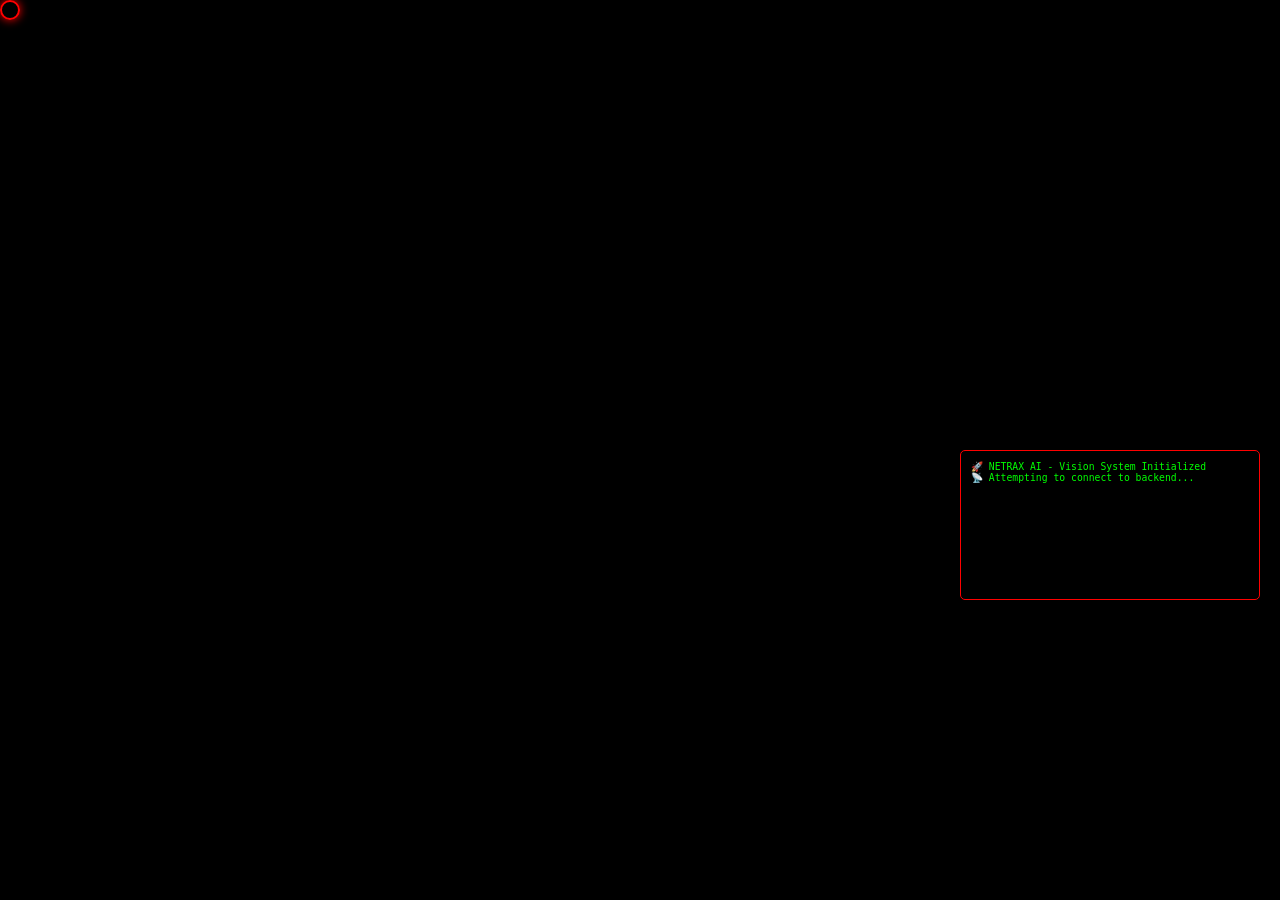
<file: legacy/frontend/index.html>
<!DOCTYPE html>
<html lang="en">
<head>
    <meta charset="UTF-8">
    <meta name="viewport" content="width=device-width, initial-scale=1.0">
    <title>NETRAX AI - Vision System</title>
    <style>
        * {
            margin: 0;
            padding: 0;
            box-sizing: border-box;
        }

        body {
            font-family: 'Segoe UI', Tahoma, Geneva, Verdana, sans-serif;
            background: #000000;
            color: #e0e0e0;
            height: 100vh;
            overflow: hidden;
            cursor: none;
        }

        /* Custom Cursor */
        .custom-cursor {
            position: fixed;
            width: 20px;
            height: 20px;
            border: 2px solid #ff0000;
            border-radius: 50%;
            pointer-events: none;
            z-index: 10000;
            transition: transform 0.1s ease;
            box-shadow: 0 0 10px #ff0000;
        }

        /* Thread Animation Container */
        .thread-container {
            position: fixed;
            top: 0;
            left: 0;
            width: 100%;
            height: 100%;
            z-index: 9999;
            background: #000;
            display: flex;
            align-items: center;
            justify-content: center;
        }

        .thread-container.hidden {
            animation: fadeOut 1s ease forwards;
        }

        @keyframes fadeOut {
            to { opacity: 0; pointer-events: none; }
        }

        .thread {
            position: absolute;
            width: 2px;
            height: 100%;
            background: linear-gradient(to bottom, 
                transparent 0%, 
                #ff0000 20%, 
                #8b0000 50%, 
                #ff0000 80%, 
                transparent 100%);
            transform-origin: top;
            animation: threadOpen 2s ease-out forwards;
            box-shadow: 0 0 10px #ff0000;
        }

        @keyframes threadOpen {
            0% { 
                transform: scaleX(1);
                opacity: 1;
            }
            50% {
                transform: scaleX(1.5);
                opacity: 0.8;
            }
            100% { 
                transform: scaleX(0);
                opacity: 0;
            }
        }

        /* Main Container */
        .main-container {
            position: relative;
            width: 100%;
            height: 100%;
            background: radial-gradient(ellipse at center, #1a0000 0%, #000000 100%);
            overflow: hidden;
        }

        /* Red Particles */
        .particle {
            position: absolute;
            width: 2px;
            height: 2px;
            background: #ff0000;
            border-radius: 50%;
            opacity: 0.3;
            animation: float 15s infinite;
            box-shadow: 0 0 5px #ff0000;
        }

        @keyframes float {
            0%, 100% { 
                transform: translate(0, 0) scale(1);
                opacity: 0.2;
            }
            50% { 
                transform: translate(var(--tx), var(--ty)) scale(1.5);
                opacity: 0.6;
            }
        }

        /* Eye Container */
        .eye-container {
            position: fixed;
            top: 50%;
            left: 50%;
            transform: translate(-50%, -50%);
            opacity: 0;
            animation: eyeAppear 1s ease 2s forwards;
            z-index: 100;
        }

        @keyframes eyeAppear {
            from { opacity: 0; transform: translate(-50%, -50%) scale(0.5); }
            to { opacity: 1; transform: translate(-50%, -50%) scale(1); }
        }

        /* Main Eye */
        .main-eye {
            position: relative;
            width: 200px;
            height: 110px;
            background: radial-gradient(ellipse, #ffffff 0%, #f5f5f5 100%);
            border-radius: 50% 50% 50% 50% / 60% 60% 40% 40%;
            cursor: pointer;
            overflow: hidden;
            box-shadow: 
                0 0 30px rgba(255, 0, 0, 0.3),
                inset 0 -10px 20px rgba(0, 0, 0, 0.2),
                0 5px 15px rgba(0, 0, 0, 0.5);
            transition: all 0.8s cubic-bezier(0.4, 0, 0.2, 1);
        }

        .main-eye.open .eyelid {
            transform: translateY(-120%);
        }

        .main-eye.open .eyelid.bottom {
            transform: translateY(120%);
        }

        .main-eye.awakened {
            width: 240px;
            height: 130px;
            box-shadow: 
                0 0 60px rgba(255, 0, 0, 0.8),
                inset 0 -10px 30px rgba(139, 0, 0, 0.3),
                0 10px 30px rgba(0, 0, 0, 0.8);
        }

        .main-eye.closing {
            animation: eyeShrink 1.5s ease-out forwards;
        }

        @keyframes eyeShrink {
            0% { 
                transform: scale(1);
                opacity: 1;
            }
            50% {
                transform: scale(0.5);
                opacity: 0.5;
            }
            100% { 
                transform: scale(0);
                opacity: 0;
            }
        }

        /* Eyelids */
        .eyelid {
            position: absolute;
            width: 100%;
            height: 55%;
            background: linear-gradient(to bottom, #1a0000, #000000);
            z-index: 10;
            transition: transform 0.8s cubic-bezier(0.4, 0, 0.2, 1);
            box-shadow: inset 0 0 20px rgba(0, 0, 0, 0.8);
        }

        .eyelid.top {
            top: 0;
            border-radius: 50% 50% 0 0 / 100% 100% 0 0;
            border-bottom: 2px solid #330000;
        }

        .eyelid.bottom {
            bottom: 0;
            border-radius: 0 0 50% 50% / 0 0 100% 100%;
            border-top: 2px solid #330000;
            transform: translateY(0);
        }

        /* Iris Container */
        .iris-container {
            position: absolute;
            width: 70px;
            height: 70px;
            top: 50%;
            left: 50%;
            transform: translate(-50%, -50%);
            transition: all 0.2s ease;
            z-index: 5;
        }

        .main-eye.awakened .iris-container {
            width: 85px;
            height: 85px;
        }

        /* Iris */
        .iris {
            width: 100%;
            height: 100%;
            background: radial-gradient(circle, #4a90e2 0%, #2c5aa0 50%, #1a3a6e 100%);
            border-radius: 50%;
            position: relative;
            box-shadow: 
                0 0 15px rgba(74, 144, 226, 0.5),
                inset 0 0 20px rgba(0, 0, 0, 0.3);
            transition: all 0.8s ease;
        }

        .main-eye.awakened .iris {
            background: radial-gradient(circle, #ff4444 0%, #cc0000 40%, #660000 100%);
            animation: redPulse 2s ease-in-out infinite;
        }

        @keyframes redPulse {
            0%, 100% { 
                box-shadow: 
                    0 0 30px rgba(255, 0, 0, 0.6),
                    inset 0 0 20px rgba(255, 0, 0, 0.3);
            }
            50% { 
                box-shadow: 
                    0 0 50px rgba(255, 0, 0, 1),
                    inset 0 0 30px rgba(255, 0, 0, 0.5);
            }
        }

        /* Pupil */
        .pupil {
            position: absolute;
            width: 35px;
            height: 35px;
            background: #000;
            border-radius: 50%;
            top: 50%;
            left: 50%;
            transform: translate(-50%, -50%);
            box-shadow: 0 0 10px rgba(0, 0, 0, 0.9);
            transition: all 0.1s ease;
        }

        .main-eye.awakened .pupil {
            width: 28px;
            height: 28px;
        }

        /* Reflection */
        .reflection {
            position: absolute;
            width: 18px;
            height: 18px;
            background: rgba(255, 255, 255, 0.9);
            border-radius: 50%;
            top: 22%;
            left: 30%;
            box-shadow: 0 0 8px rgba(255, 255, 255, 0.6);
        }

        /* Small Eyes */
        .small-eyes-container {
            position: fixed;
            top: 0;
            left: 0;
            width: 100%;
            height: 100%;
            pointer-events: none;
            z-index: 50;
        }

        .small-eye {
            position: absolute;
            width: 55px;
            height: 32px;
            background: radial-gradient(ellipse, #ffffff 0%, #eeeeee 100%);
            border-radius: 50% 50% 50% 50% / 60% 60% 40% 40%;
            overflow: hidden;
            box-shadow: 
                0 0 15px rgba(255, 0, 0, 0.3),
                inset 0 -5px 10px rgba(0, 0, 0, 0.15);
            opacity: 0;
            transform: scale(0);
            transition: all 0.5s ease;
        }

        .small-eye.visible {
            opacity: 1;
            transform: scale(1);
            animation: floatEye 5s ease-in-out infinite;
        }

        @keyframes floatEye {
            0%, 100% { transform: translateY(0) rotate(0deg) scale(1); }
            50% { transform: translateY(-12px) rotate(3deg) scale(1.05); }
        }

        .small-eye .iris-container {
            position: absolute;
            width: 20px;
            height: 20px;
            top: 50%;
            left: 50%;
            transform: translate(-50%, -50%);
        }

        .small-eye .iris {
            width: 100%;
            height: 100%;
            background: radial-gradient(circle, #ff6666 0%, #cc0000 60%, #660000 100%);
            border-radius: 50%;
            box-shadow: 0 0 10px rgba(255, 0, 0, 0.4);
        }

        .small-eye .pupil {
            width: 11px;
            height: 11px;
        }

        .small-eye .reflection {
            width: 5px;
            height: 5px;
            top: 25%;
            left: 30%;
        }

        /* UI Panels */
        .ui-panel {
            position: fixed;
            background: rgba(10, 0, 0, 0.4);
            backdrop-filter: blur(20px) saturate(150%);
            border: 1px solid rgba(255, 0, 0, 0.2);
            border-radius: 15px;
            padding: 20px;
            box-shadow: 
                0 8px 32px rgba(0, 0, 0, 0.6),
                inset 0 1px 1px rgba(255, 0, 0, 0.1);
            opacity: 0;
            transform: translateY(20px);
            transition: all 0.5s ease;
            z-index: 200;
        }

        .ui-panel.visible {
            opacity: 1;
            transform: translateY(0);
        }

        /* Video Feed */
        .video-panel {
            top: 20px;
            right: 20px;
            width: 340px;
            height: 260px;
        }

        .video-placeholder {
            width: 100%;
            height: 100%;
            display: flex;
            flex-direction: column;
            align-items: center;
            justify-content: center;
            color: #ff0000;
            font-size: 0.95em;
            border: 2px dashed rgba(255, 0, 0, 0.3);
            border-radius: 10px;
            background: rgba(0, 0, 0, 0.3);
        }

        .video-title {
            font-size: 1.1em;
            margin-bottom: 10px;
            color: #ff3333;
            text-shadow: 0 0 10px rgba(255, 0, 0, 0.5);
        }

        .start-detection-btn {
            margin-top: 15px;
            padding: 10px 25px;
            background: rgba(255, 0, 0, 0.2);
            border: 1px solid #ff0000;
            border-radius: 25px;
            color: #ff0000;
            cursor: pointer;
            font-weight: bold;
            transition: all 0.3s ease;
            text-shadow: 0 0 5px rgba(255, 0, 0, 0.5);
        }

        .start-detection-btn:hover {
            background: rgba(255, 0, 0, 0.4);
            box-shadow: 0 0 20px rgba(255, 0, 0, 0.6);
            transform: scale(1.05);
        }

        /* Stats Panel */
        .stats-panel {
            bottom: 20px;
            left: 20px;
            min-width: 300px;
        }

        .panel-title {
            color: #ff3333;
            font-size: 1.1em;
            font-weight: bold;
            margin-bottom: 15px;
            text-transform: uppercase;
            letter-spacing: 2px;
            text-shadow: 0 0 10px rgba(255, 0, 0, 0.5);
        }

        .stat-grid {
            display: grid;
            grid-template-columns: repeat(2, 1fr);
            gap: 12px;
        }

        .stat-box {
            background: rgba(0, 0, 0, 0.4);
            padding: 15px;
            border-radius: 10px;
            border: 1px solid rgba(255, 0, 0, 0.2);
            text-align: center;
        }

        .stat-value {
            font-size: 2.2em;
            color: #ff0000;
            font-weight: bold;
            text-shadow: 0 0 15px rgba(255, 0, 0, 0.8);
        }

        .stat-label {
            font-size: 0.8em;
            color: #999;
            margin-top: 5px;
            text-transform: uppercase;
            letter-spacing: 1px;
        }

        /* Gestures Panel */
        .gestures-panel {
            bottom: 20px;
            right: 20px;
            max-width: 380px;
        }

        .gesture-grid {
            display: grid;
            grid-template-columns: repeat(4, 1fr);
            gap: 10px;
            margin-top: 10px;
        }

        .gesture-box {
            background: rgba(0, 0, 0, 0.4);
            padding: 15px;
            border-radius: 10px;
            border: 1px solid rgba(255, 0, 0, 0.2);
            text-align: center;
            font-size: 1.8em;
            cursor: pointer;
            transition: all 0.3s ease;
        }

        .gesture-box:hover {
            background: rgba(255, 0, 0, 0.1);
            border-color: rgba(255, 0, 0, 0.4);
            transform: scale(1.1);
        }

        .gesture-box.active {
            background: rgba(255, 0, 0, 0.3);
            border-color: #ff0000;
            animation: gestureFlash 0.6s ease;
            box-shadow: 0 0 20px rgba(255, 0, 0, 0.8);
        }

        @keyframes gestureFlash {
            0%, 100% { transform: scale(1); }
            50% { transform: scale(1.2); }
        }

        /* Branding */
        .branding {
            position: fixed;
            top: 20px;
            left: 20px;
            font-size: 2em;
            font-weight: bold;
            color: #ff0000;
            text-shadow: 0 0 20px rgba(255, 0, 0, 0.8);
            letter-spacing: 3px;
            opacity: 0;
            animation: fadeIn 1s ease 2.5s forwards;
            z-index: 300;
        }

        @keyframes fadeIn {
            to { opacity: 1; }
        }

        .branding .subtitle {
            font-size: 0.35em;
            color: #999;
            letter-spacing: 5px;
            margin-top: 5px;
        }

        /* Instruction Text */
        .instruction {
            position: absolute;
            top: -70px;
            left: 50%;
            transform: translateX(-50%);
            color: #ff3333;
            font-size: 1.1em;
            white-space: nowrap;
            text-shadow: 0 0 15px rgba(255, 0, 0, 0.8);
            animation: pulse 2.5s ease-in-out infinite;
            pointer-events: none;
        }

        @keyframes pulse {
            0%, 100% { opacity: 0.5; transform: translateX(-50%) translateY(0); }
            50% { opacity: 1; transform: translateX(-50%) translateY(-8px); }
        }

        .instruction.hidden {
            display: none;
        }

        /* Close Button */
        .close-indicator {
            position: absolute;
            bottom: -60px;
            left: 50%;
            transform: translateX(-50%);
            color: #ff3333;
            font-size: 0.9em;
            opacity: 0;
            white-space: nowrap;
            text-shadow: 0 0 10px rgba(255, 0, 0, 0.6);
        }

        .close-indicator.visible {
            animation: fadeInUp 0.5s ease forwards;
        }

        @keyframes fadeInUp {
            from { opacity: 0; transform: translateX(-50%) translateY(10px); }
            to { opacity: 1; transform: translateX(-50%) translateY(0); }
        }
    </style>
</head>
<body>
    <!-- Custom Cursor -->
    <div class="custom-cursor" id="cursor"></div>

    <!-- Thread Opening Animation -->
    <div class="thread-container" id="threadContainer"></div>

    <!-- Main Container -->
    <div class="main-container">
        <!-- Particles -->
        <div id="particleContainer"></div>

        <!-- Branding -->
        <div class="branding">
            NETRAX AI
            <div class="subtitle">VISION SYSTEM</div>
        </div>

        <!-- Eye Container -->
        <div class="eye-container" id="eyeContainer">
            <div class="instruction" id="instruction">Click to awaken the vision system</div>
            <div class="main-eye" id="mainEye">
                <div class="eyelid top"></div>
                <div class="eyelid bottom"></div>
                <div class="iris-container" id="irisContainer">
                    <div class="iris">
                        <div class="pupil" id="pupil">
                            <div class="reflection"></div>
                        </div>
                    </div>
                </div>
            </div>
            <div class="close-indicator" id="closeIndicator">Click eye to close vision system</div>
        </div>

        <!-- Small Eyes -->
        <div class="small-eyes-container" id="smallEyesContainer"></div>

        <!-- Video Panel -->
        <div class="ui-panel video-panel" id="videoPanel">
            <div class="video-placeholder">
                <div class="video-title">📹 USER DETECTION</div>
                <div style="font-size: 0.85em; opacity: 0.7;">Feed inactive</div>
                <button class="start-detection-btn" id="startDetectionBtn">
                    START DETECTION
                </button>
            </div>
        </div>

        <!-- Stats Panel -->
        <div class="ui-panel stats-panel" id="statsPanel">
            <div class="panel-title">⚡ System Metrics</div>
            <div class="stat-grid">
                <div class="stat-box">
                    <div class="stat-value" id="fpsValue">0</div>
                    <div class="stat-label">FPS</div>
                </div>
                <div class="stat-box">
                    <div class="stat-value" id="gestureCount">0</div>
                    <div class="stat-label">Gestures</div>
                </div>
                <div class="stat-box">
                    <div class="stat-value" id="eyesActive">0</div>
                    <div class="stat-label">Eyes Active</div>
                </div>
                <div class="stat-box">
                    <div class="stat-value" id="accuracy">0%</div>
                    <div class="stat-label">Accuracy</div>
                </div>
            </div>
        </div>

        <!-- Gestures Panel -->
        <div class="ui-panel gestures-panel" id="gesturesPanel">
            <div class="panel-title">👁️ Gesture Detection</div>
            <div class="gesture-grid">
                <div class="gesture-box" title="Peace">✌️</div>
                <div class="gesture-box" title="Stop">✋</div>
                <div class="gesture-box" title="Thumbs Up">👍</div>
                <div class="gesture-box" title="Thumbs Down">👎</div>
                <div class="gesture-box" title="Fist">✊</div>
                <div class="gesture-box" title="Point">👉</div>
                <div class="gesture-box" title="Swipe">➡️</div>
                <div class="gesture-box" title="Arms">🙆</div>
            </div>
        </div>
    </div>

    <script>
        let mouseX = window.innerWidth / 2;
        let mouseY = window.innerHeight / 2;
        let eyeOpen = false;
        let awakened = false;
        let detectionActive = false;
        let gestureCount = 0;
        let backendConnected = false;
        let ws = null;

        // Debug mode - shows messages in browser
        const DEBUG = true;
        function debugLog(msg) {
            if (DEBUG) {
                console.log('[NETRAX DEBUG]', msg);
                // Show in UI
                if (document.getElementById('debugPanel')) {
                    document.getElementById('debugPanel').innerHTML += msg + '<br>';
                    document.getElementById('debugPanel').scrollTop = document.getElementById('debugPanel').scrollHeight;
                }
            }
        }

        // Create debug panel
        const debugPanel = document.createElement('div');
        debugPanel.id = 'debugPanel';
        debugPanel.style.cssText = `
            position: fixed;
            bottom: 300px;
            right: 20px;
            width: 300px;
            height: 150px;
            background: rgba(0, 0, 0, 0.8);
            border: 1px solid #ff0000;
            color: #00ff00;
            font-family: monospace;
            font-size: 0.75em;
            padding: 10px;
            overflow-y: auto;
            z-index: 9999;
            border-radius: 5px;
        `;
        document.body.appendChild(debugPanel);

        debugLog('🚀 NETRAX AI - Vision System Initialized');
        debugLog('📡 Attempting to connect to backend...');

        // Custom cursor
        document.addEventListener('mousemove', (e) => {
            mouseX = e.clientX;
            mouseY = e.clientY;
            cursor.style.left = mouseX + 'px';
            cursor.style.top = mouseY + 'px';
        });

        // Generate threads
        function generateThreads() {
            const container = document.getElementById('threadContainer');
            const numThreads = 25;
            
            for (let i = 0; i < numThreads; i++) {
                const thread = document.createElement('div');
                thread.className = 'thread';
                thread.style.left = (i / numThreads * 100) + '%';
                thread.style.animationDelay = (i * 0.05) + 's';
                container.appendChild(thread);
            }

            setTimeout(() => {
                container.classList.add('hidden');
            }, 2500);
        }

        // Generate particles
        function generateParticles() {
            const container = document.getElementById('particleContainer');
            for (let i = 0; i < 60; i++) {
                const particle = document.createElement('div');
                particle.className = 'particle';
                particle.style.left = Math.random() * 100 + '%';
                particle.style.top = Math.random() * 100 + '%';
                particle.style.setProperty('--tx', (Math.random() - 0.5) * 300 + 'px');
                particle.style.setProperty('--ty', (Math.random() - 0.5) * 300 + 'px');
                particle.style.animationDelay = Math.random() * 15 + 's';
                container.appendChild(particle);
            }
        }

        // Eye tracking
        function trackMouse() {
            if (!awakened) return;

            const eyeRect = mainEye.getBoundingClientRect();
            const eyeCenterX = eyeRect.left + eyeRect.width / 2;
            const eyeCenterY = eyeRect.top + eyeRect.height / 2;

            const deltaX = mouseX - eyeCenterX;
            const deltaY = mouseY - eyeCenterY;
            
            const angle = Math.atan2(deltaY, deltaX);
            const distance = Math.min(Math.sqrt(deltaX * deltaX + deltaY * deltaY) / 25, 10);

            const moveX = Math.cos(angle) * distance;
            const moveY = Math.sin(angle) * distance;

            irisContainer.style.transform = `translate(calc(-50% + ${moveX}px), calc(-50% + ${moveY}px))`;

            requestAnimationFrame(trackMouse);
        }

        // Open eye
        mainEye.addEventListener('click', async function() {
            if (awakened) {
                // Close and exit
                closeVisionSystem();
                return;
            }

            if (eyeOpen) return;
            
            eyeOpen = true;
            document.getElementById('instruction').classList.add('hidden');
            
            mainEye.classList.add('open');
            
            await sleep(800);

            // Show UI panels
            document.getElementById('videoPanel').classList.add('visible');
            document.getElementById('statsPanel').classList.add('visible');
            document.getElementById('gesturesPanel').classList.add('visible');
            document.getElementById('closeIndicator').classList.add('visible');
        });

        // WebSocket connection
        function connectWebSocket() {
            debugLog('🔗 Connecting to WebSocket...');
            
            ws = new WebSocket('ws://localhost:8000/ws');

            ws.onopen = () => {
                debugLog('✅ WebSocket CONNECTED!');
                backendConnected = true;
                document.querySelector('.video-placeholder').innerHTML = `
                    <img id="videoFeed" src="http://localhost:8000/video_feed" 
                         style="width: 100%; height: 100%; object-fit: cover; border-radius: 10px;">
                    <div style="position: absolute; top: 10px; left: 10px; background: rgba(255,0,0,0.8); 
                                color: white; padding: 5px 10px; border-radius: 5px; font-weight: bold; font-size: 0.75em;">
                        ● LIVE
                    </div>
                `;
                debugLog('📹 Video feed loaded');
            };

            ws.onmessage = (event) => {
                try {
                    const data = JSON.parse(event.data);
                    debugLog(`📊 Stats: FPS=${data.stats?.fps || 0}, Gestures=${data.stats?.gesture_count || 0}`);
                    
                    if (data.type === 'stats') {
                        document.getElementById('fpsValue').textContent = Math.round(data.stats.fps || 0);
                        document.getElementById('gestureCount').textContent = data.stats.gesture_count || 0;
                        document.getElementById('accuracy').textContent = Math.round((data.stats.confidence || 0) * 100) + '%';
                    } else if (data.type === 'gesture_command') {
                        debugLog(`🤚 Gesture detected: ${data.command}`);
                        handleGestureCommand(data);
                    }
                } catch (err) {
                    debugLog(`❌ Parse error: ${err.message}`);
                }
            };

            ws.onerror = (error) => {
                debugLog(`❌ WebSocket ERROR: ${error}`);
                backendConnected = false;
            };

            ws.onclose = () => {
                debugLog('⚠️ WebSocket DISCONNECTED');
                backendConnected = false;
                if (detectionActive) {
                    debugLog('🔄 Reconnecting in 3s...');
                    setTimeout(connectWebSocket, 3000);
                }
            };
        }

        // Handle gesture commands
        function handleGestureCommand(data) {
            const gestureMap = {
                'peace': 0, 'screenshot': 0,
                'stop': 1, 'pause_media': 1,
                'thumbs_up': 2, 'volume_up': 2,
                'thumbs_down': 3, 'volume_down': 3,
                'fist': 4, 'mute': 4,
                'point': 5, 'select': 5,
                'swipe_left': 6, 'swipe_right': 6, 'next_track': 6, 'previous_track': 6,
                'arms_crossed': 7, 'arms_up': 7, 'pause_detection': 7
            };

            const command = data.command.toLowerCase();
            const gestureIndex = gestureMap[command];

            if (gestureIndex !== undefined) {
                const gestures = document.querySelectorAll('.gesture-box');
                const gesture = gestures[gestureIndex];
                if (gesture) {
                    gesture.classList.add('active');
                    setTimeout(() => gesture.classList.remove('active'), 600);
                }
            }
        }

        // Start detection
        document.getElementById('startDetectionBtn').addEventListener('click', async function() {
            if (detectionActive) return;
            detectionActive = true;

            debugLog('🎬 Starting detection...');
            this.textContent = 'INITIALIZING...';
            this.style.pointerEvents = 'none';

            await sleep(500);

            // Close eye
            mainEye.classList.remove('open');
            
            await sleep(3000);

            // Awaken with red glow
            mainEye.classList.add('open', 'awakened');
            awakened = true;

            debugLog('👁️ Eye awakened');

            // Connect to backend WebSocket
            connectWebSocket();

            await sleep(2000);

            // Spawn small eyes
            spawnSmallEyes();

            await sleep(500);

            // Start tracking
            trackMouse();
            trackSmallEyes();

            debugLog('👀 Small eyes spawned');

            document.getElementById('eyesActive').textContent = '100';
        });

        // Spawn 100 small eyes
        function spawnSmallEyes() {
            const container = document.getElementById('smallEyesContainer');
            const centerX = window.innerWidth / 2;
            const centerY = window.innerHeight / 2;

            for (let i = 0; i < 100; i++) {
                const eye = document.createElement('div');
                eye.className = 'small-eye';
                
                const angle = Math.random() * Math.PI * 2;
                const distance = 150 + Math.random() * (Math.min(window.innerWidth, window.innerHeight) / 2 - 150);
                
                const x = centerX + Math.cos(angle) * distance - 27.5;
                const y = centerY + Math.sin(angle) * distance - 16;
                
                eye.style.left = x + 'px';
                eye.style.top = y + 'px';
                eye.style.animationDelay = (i * 0.02) + 's';
                
                eye.innerHTML = `
                    <div class="iris-container">
                        <div class="iris">
                            <div class="pupil">
                                <div class="reflection"></div>
                            </div>
                        </div>
                    </div>
                `;
                
                container.appendChild(eye);

                setTimeout(() => {
                    eye.classList.add('visible');
                }, i * 15);
            }
        }

        // Track small eyes randomly
        function trackSmallEyes() {
            if (!awakened) return;

            const eyes = document.querySelectorAll('.small-eye .iris-container');
            
            eyes.forEach((irisContainer, index) => {
                const randomX = (Math.random() - 0.5) * 6;
                const randomY = (Math.random() - 0.5) * 4;
                
                irisContainer.style.transform = `translate(calc(-50% + ${randomX}px), calc(-50% + ${randomY}px))`;
            });

            setTimeout(trackSmallEyes, 1000 + Math.random() * 2000);
        }

        // Simulate detection
        function simulateDetection() {
            if (!detectionActive) return;

            // Only simulate if WebSocket not connected
            if (!ws || ws.readyState !== WebSocket.OPEN) {
                document.getElementById('fpsValue').textContent = Math.floor(26 + Math.random() * 6);
                document.getElementById('accuracy').textContent = Math.floor(90 + Math.random() * 10) + '%';

                if (Math.random() > 0.94) {
                    const gestures = document.querySelectorAll('.gesture-box');
                    const randomGesture = gestures[Math.floor(Math.random() * gestures.length)];
                    randomGesture.classList.add('active');
                    gestureCount++;
                    document.getElementById('gestureCount').textContent = gestureCount;
                    setTimeout(() => randomGesture.classList.remove('active'), 600);
                }

                setTimeout(simulateDetection, 100);
            }
        }

        // Close vision system
        async function closeVisionSystem() {
            detectionActive = false;
            
            mainEye.classList.add('closing');
            
            await sleep(800);

            // Recreate threads for closing
            const threadContainer = document.getElementById('threadContainer');
            threadContainer.innerHTML = '';
            threadContainer.classList.remove('hidden');
            threadContainer.style.animation = 'none';
            threadContainer.style.opacity = '1';
            
            generateThreads();
            
            await sleep(2000);

            window.location.reload();
        }

        function sleep(ms) {
            return new Promise(resolve => setTimeout(resolve, ms));
        }

        // Initialize
        generateThreads();
        generateParticles();
    </script>
</body>
</html>
</file>
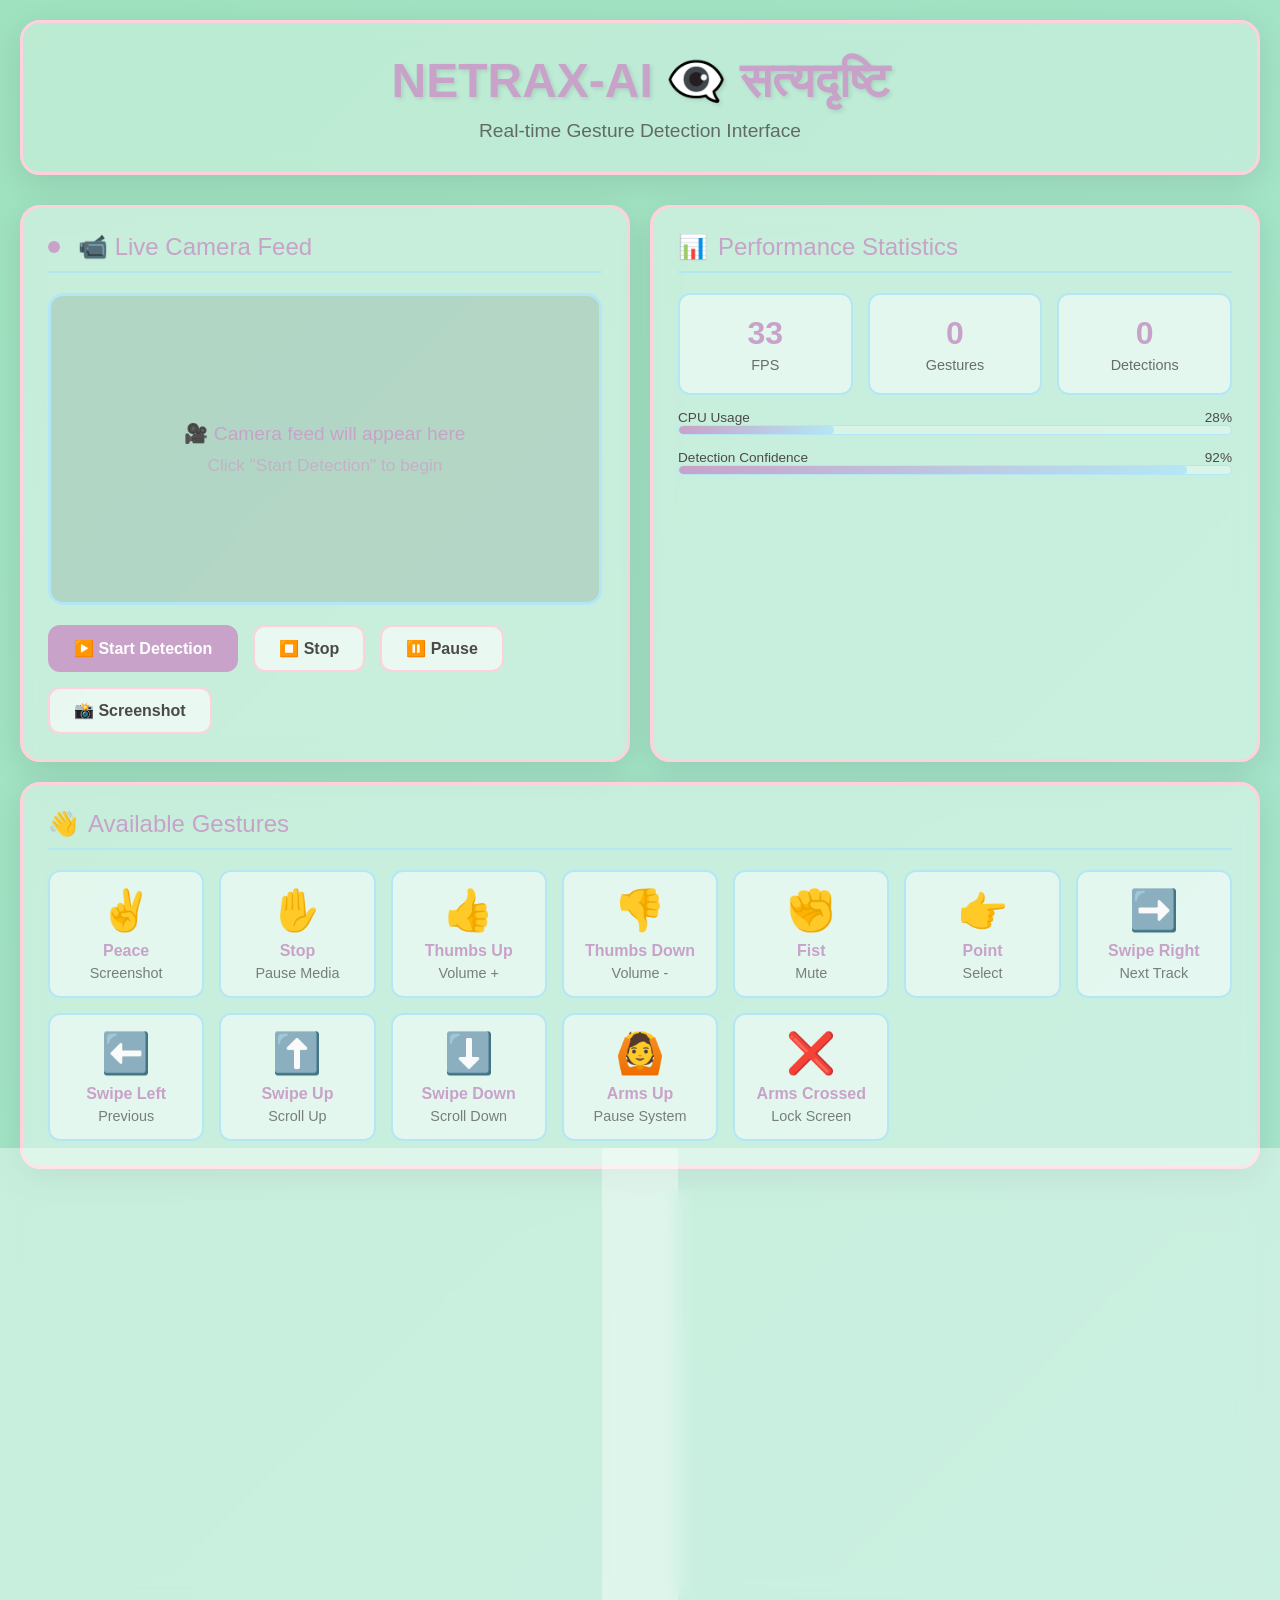
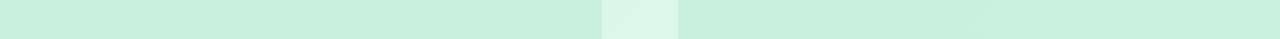
<file: extras/jarvis_body_frontend.html>
<!DOCTYPE html>
<html lang="en">
<head>
    <meta charset="UTF-8">
    <meta name="viewport" content="width=device-width, initial-scale=1.0">
    <title>NETRAX-AI | नेत्रः</title>
    <style>
        * {
            margin: 0;
            padding: 0;
            box-sizing: border-box;
        }

        :root {
            --pastel-cyan: #9FE2BF;
            --pastel-flesh: #FFD1DC;
            --pastel-sky: #B4E7F5;
            --pastel-mauve: #C8A2C8;
            --dark-text: #4A4A4A;
            --light-text: #FFFFFF;
        }

        body {
            font-family: 'Segoe UI', Tahoma, Geneva, Verdana, sans-serif;
            background: linear-gradient(135deg, var(--pastel-cyan) 0%, #A8E6CF 100%);
            color: var(--dark-text);
            min-height: 100vh;
            padding: 20px;
        }

        .container {
            max-width: 1400px;
            margin: 0 auto;
        }

        header {
            text-align: center;
            margin-bottom: 30px;
            background: rgba(255, 255, 255, 0.3);
            backdrop-filter: blur(10px);
            padding: 30px;
            border-radius: 20px;
            border: 3px solid var(--pastel-flesh);
            box-shadow: 0 8px 32px rgba(0, 0, 0, 0.1);
        }

        h1 {
            font-size: 3em;
            color: var(--pastel-mauve);
            text-shadow: 2px 2px 4px rgba(0, 0, 0, 0.1);
            margin-bottom: 10px;
        }

        .subtitle {
            color: var(--dark-text);
            font-size: 1.2em;
            opacity: 0.8;
        }

        .main-grid {
            display: grid;
            grid-template-columns: 1fr 1fr;
            gap: 20px;
            margin-bottom: 20px;
        }

        .card {
            background: rgba(255, 255, 255, 0.4);
            backdrop-filter: blur(10px);
            border-radius: 20px;
            border: 3px solid var(--pastel-flesh);
            padding: 25px;
            box-shadow: 0 8px 32px rgba(0, 0, 0, 0.1);
            transition: transform 0.3s ease, box-shadow 0.3s ease;
        }

        .card:hover {
            transform: translateY(-5px);
            box-shadow: 0 12px 48px rgba(0, 0, 0, 0.15);
        }

        .card-title {
            color: var(--pastel-mauve);
            font-size: 1.5em;
            margin-bottom: 20px;
            display: flex;
            align-items: center;
            gap: 10px;
            border-bottom: 2px solid var(--pastel-sky);
            padding-bottom: 10px;
        }

        .video-container {
            position: relative;
            background: rgba(0, 0, 0, 0.1);
            border-radius: 15px;
            overflow: hidden;
            border: 3px solid var(--pastel-sky);
            aspect-ratio: 16/9;
            display: flex;
            align-items: center;
            justify-content: center;
        }

        .video-placeholder {
            color: var(--pastel-mauve);
            font-size: 1.2em;
            text-align: center;
        }

        .status-indicator {
            display: inline-block;
            width: 12px;
            height: 12px;
            border-radius: 50%;
            background: var(--pastel-mauve);
            margin-right: 8px;
            animation: pulse 2s infinite;
        }

        @keyframes pulse {
            0%, 100% { opacity: 1; }
            50% { opacity: 0.3; }
        }

        .gesture-grid {
            display: grid;
            grid-template-columns: repeat(auto-fit, minmax(150px, 1fr));
            gap: 15px;
            margin-top: 20px;
        }

        .gesture-item {
            background: rgba(255, 255, 255, 0.5);
            padding: 15px;
            border-radius: 12px;
            border: 2px solid var(--pastel-sky);
            text-align: center;
            transition: all 0.3s ease;
        }

        .gesture-item:hover {
            background: rgba(255, 255, 255, 0.7);
            border-color: var(--pastel-mauve);
            transform: scale(1.05);
        }

        .gesture-icon {
            font-size: 2.5em;
            margin-bottom: 8px;
        }

        .gesture-name {
            color: var(--pastel-mauve);
            font-weight: 600;
            margin-bottom: 5px;
        }

        .gesture-action {
            font-size: 0.9em;
            color: var(--dark-text);
            opacity: 0.7;
        }

        .gesture-item.active {
            background: var(--pastel-mauve);
            border-color: var(--pastel-mauve);
            animation: gestureDetected 0.5s ease;
        }

        .gesture-item.active .gesture-name,
        .gesture-item.active .gesture-action {
            color: white;
        }

        @keyframes gestureDetected {
            0%, 100% { transform: scale(1); }
            50% { transform: scale(1.15); }
        }

        .stats-grid {
            display: grid;
            grid-template-columns: repeat(3, 1fr);
            gap: 15px;
        }

        .stat-box {
            background: rgba(255, 255, 255, 0.5);
            padding: 20px;
            border-radius: 12px;
            border: 2px solid var(--pastel-sky);
            text-align: center;
        }

        .stat-value {
            font-size: 2em;
            color: var(--pastel-mauve);
            font-weight: bold;
            margin-bottom: 5px;
        }

        .stat-label {
            font-size: 0.9em;
            color: var(--dark-text);
            opacity: 0.8;
        }

        .control-panel {
            display: flex;
            gap: 15px;
            flex-wrap: wrap;
            margin-top: 20px;
        }

        .btn {
            padding: 12px 24px;
            border-radius: 12px;
            border: 2px solid var(--pastel-flesh);
            background: rgba(255, 255, 255, 0.6);
            color: var(--dark-text);
            font-weight: 600;
            cursor: pointer;
            transition: all 0.3s ease;
            font-size: 1em;
        }

        .btn:hover {
            background: var(--pastel-flesh);
            color: white;
            transform: translateY(-2px);
            box-shadow: 0 4px 12px rgba(0, 0, 0, 0.15);
        }

        .btn.primary {
            background: var(--pastel-mauve);
            border-color: var(--pastel-mauve);
            color: white;
        }

        .btn.primary:hover {
            background: #B88CB8;
            border-color: #B88CB8;
        }

        .btn.active {
            background: var(--pastel-sky);
            border-color: var(--pastel-sky);
        }

        .activity-log {
            max-height: 300px;
            overflow-y: auto;
            background: rgba(255, 255, 255, 0.3);
            padding: 15px;
            border-radius: 12px;
            border: 2px solid var(--pastel-sky);
        }

        .log-entry {
            padding: 10px;
            margin-bottom: 8px;
            background: rgba(255, 255, 255, 0.6);
            border-radius: 8px;
            border-left: 4px solid var(--pastel-mauve);
            animation: slideIn 0.3s ease;
        }

        @keyframes slideIn {
            from {
                opacity: 0;
                transform: translateX(-20px);
            }
            to {
                opacity: 1;
                transform: translateX(0);
            }
        }

        .log-time {
            color: var(--pastel-mauve);
            font-size: 0.85em;
            margin-right: 10px;
        }

        .config-section {
            margin-top: 20px;
        }

        .config-item {
            display: flex;
            justify-content: space-between;
            align-items: center;
            padding: 12px;
            background: rgba(255, 255, 255, 0.4);
            border-radius: 8px;
            margin-bottom: 10px;
            border: 1px solid var(--pastel-sky);
        }

        .config-label {
            color: var(--dark-text);
            font-weight: 500;
        }

        input[type="range"] {
            width: 150px;
            accent-color: var(--pastel-mauve);
        }

        .toggle-switch {
            position: relative;
            width: 50px;
            height: 26px;
            background: var(--pastel-sky);
            border-radius: 13px;
            cursor: pointer;
            transition: background 0.3s;
        }

        .toggle-switch.active {
            background: var(--pastel-mauve);
        }

        .toggle-switch::after {
            content: '';
            position: absolute;
            width: 20px;
            height: 20px;
            background: white;
            border-radius: 50%;
            top: 3px;
            left: 3px;
            transition: left 0.3s;
        }

        .toggle-switch.active::after {
            left: 27px;
        }

        .full-width {
            grid-column: 1 / -1;
        }

        @media (max-width: 968px) {
            .main-grid {
                grid-template-columns: 1fr;
            }
            
            h1 {
                font-size: 2em;
            }
        }

        .icon {
            display: inline-block;
        }

        .performance-meter {
            margin-top: 15px;
        }

        .meter-bar {
            height: 10px;
            background: rgba(255, 255, 255, 0.3);
            border-radius: 5px;
            overflow: hidden;
            border: 1px solid var(--pastel-sky);
        }

        .meter-fill {
            height: 100%;
            background: linear-gradient(90deg, var(--pastel-mauve), var(--pastel-sky));
            transition: width 0.3s ease;
            border-radius: 5px;
        }

        .meter-label {
            display: flex;
            justify-content: space-between;
            margin-top: 5px;
            font-size: 0.85em;
            color: var(--dark-text);
        }
    </style>
</head>
<body>
    <div class="container">
        <header>
            <h1>NETRAX-AI 👁‍🗨 सत्यदृष्टि</h1>
            <p class="subtitle">Real-time Gesture Detection Interface</p>
        </header>

        <div class="main-grid">
            <!-- Video Feed -->
            <div class="card">
                <div class="card-title">
                    <span class="status-indicator"></span>
                    <span>📹 Live Camera Feed</span>
                </div>
                <div class="video-container">
                    <div class="video-placeholder">
                        <p>🎥 Camera feed will appear here</p>
                        <p style="font-size: 0.9em; margin-top: 10px; opacity: 0.7;">Click "Start Detection" to begin</p>
                    </div>
                </div>
                <div class="control-panel">
                    <button class="btn primary" onclick="startDetection()">▶️ Start Detection</button>
                    <button class="btn" onclick="stopDetection()">⏹️ Stop</button>
                    <button class="btn" onclick="pauseDetection()">⏸️ Pause</button>
                    <button class="btn" onclick="takeScreenshot()">📸 Screenshot</button>
                </div>
            </div>

            <!-- Statistics -->
            <div class="card">
                <div class="card-title">
                    <span class="icon">📊</span>
                    <span>Performance Statistics</span>
                </div>
                <div class="stats-grid">
                    <div class="stat-box">
                        <div class="stat-value" id="fps-value">0</div>
                        <div class="stat-label">FPS</div>
                    </div>
                    <div class="stat-box">
                        <div class="stat-value" id="gesture-count">0</div>
                        <div class="stat-label">Gestures</div>
                    </div>
                    <div class="stat-box">
                        <div class="stat-value" id="detection-count">0</div>
                        <div class="stat-label">Detections</div>
                    </div>
                </div>
                
                <div class="performance-meter">
                    <div class="meter-label">
                        <span>CPU Usage</span>
                        <span id="cpu-percent">0%</span>
                    </div>
                    <div class="meter-bar">
                        <div class="meter-fill" id="cpu-meter" style="width: 0%"></div>
                    </div>
                </div>

                <div class="performance-meter">
                    <div class="meter-label">
                        <span>Detection Confidence</span>
                        <span id="confidence-percent">0%</span>
                    </div>
                    <div class="meter-bar">
                        <div class="meter-fill" id="confidence-meter" style="width: 0%"></div>
                    </div>
                </div>
            </div>

            <!-- Gesture Library -->
            <div class="card full-width">
                <div class="card-title">
                    <span class="icon">👋</span>
                    <span>Available Gestures</span>
                </div>
                <div class="gesture-grid" id="gesture-grid">
                    <div class="gesture-item" data-gesture="peace">
                        <div class="gesture-icon">✌️</div>
                        <div class="gesture-name">Peace</div>
                        <div class="gesture-action">Screenshot</div>
                    </div>
                    <div class="gesture-item" data-gesture="stop">
                        <div class="gesture-icon">✋</div>
                        <div class="gesture-name">Stop</div>
                        <div class="gesture-action">Pause Media</div>
                    </div>
                    <div class="gesture-item" data-gesture="thumbs_up">
                        <div class="gesture-icon">👍</div>
                        <div class="gesture-name">Thumbs Up</div>
                        <div class="gesture-action">Volume +</div>
                    </div>
                    <div class="gesture-item" data-gesture="thumbs_down">
                        <div class="gesture-icon">👎</div>
                        <div class="gesture-name">Thumbs Down</div>
                        <div class="gesture-action">Volume -</div>
                    </div>
                    <div class="gesture-item" data-gesture="fist">
                        <div class="gesture-icon">✊</div>
                        <div class="gesture-name">Fist</div>
                        <div class="gesture-action">Mute</div>
                    </div>
                    <div class="gesture-item" data-gesture="point">
                        <div class="gesture-icon">👉</div>
                        <div class="gesture-name">Point</div>
                        <div class="gesture-action">Select</div>
                    </div>
                    <div class="gesture-item" data-gesture="swipe_right">
                        <div class="gesture-icon">➡️</div>
                        <div class="gesture-name">Swipe Right</div>
                        <div class="gesture-action">Next Track</div>
                    </div>
                    <div class="gesture-item" data-gesture="swipe_left">
                        <div class="gesture-icon">⬅️</div>
                        <div class="gesture-name">Swipe Left</div>
                        <div class="gesture-action">Previous</div>
                    </div>
                    <div class="gesture-item" data-gesture="swipe_up">
                        <div class="gesture-icon">⬆️</div>
                        <div class="gesture-name">Swipe Up</div>
                        <div class="gesture-action">Scroll Up</div>
                    </div>
                    <div class="gesture-item" data-gesture="swipe_down">
                        <div class="gesture-icon">⬇️</div>
                        <div class="gesture-name">Swipe Down</div>
                        <div class="gesture-action">Scroll Down</div>
                    </div>
                    <div class="gesture-item" data-gesture="arms_up">
                        <div class="gesture-icon">🙆</div>
                        <div class="gesture-name">Arms Up</div>
                        <div class="gesture-action">Pause System</div>
                    </div>
                    <div class="gesture-item" data-gesture="arms_crossed">
                        <div class="gesture-icon">❌</div>
                        <div class="gesture-name">Arms Crossed</div>
                        <div class="gesture-action">Lock Screen</div>
                    </div>
                </div>
            </div>

            <!-- Activity Log -->
            <div class="card">
                <div class="card-title">
                    <span class="icon">📝</span>
                    <span>Activity Log</span>
                </div>
                <div class="activity-log" id="activity-log">
                    <div class="log-entry">
                        <span class="log-time">00:00:00</span>
                        <span>System initialized</span>
                    </div>
                </div>
            </div>

            <!-- Configuration -->
            <div class="card">
                <div class="card-title">
                    <span class="icon">⚙️</span>
                    <span>Configuration</span>
                </div>
                <div class="config-section">
                    <div class="config-item">
                        <span class="config-label">Show Visualization</span>
                        <div class="toggle-switch active" onclick="toggleConfig(this, 'visualization')"></div>
                    </div>
                    <div class="config-item">
                        <span class="config-label">Enable Smoothing</span>
                        <div class="toggle-switch active" onclick="toggleConfig(this, 'smoothing')"></div>
                    </div>
                    <div class="config-item">
                        <span class="config-label">Mirror Camera</span>
                        <div class="toggle-switch active" onclick="toggleConfig(this, 'mirror')"></div>
                    </div>
                    <div class="config-item">
                        <span class="config-label">Confidence: <span id="confidence-value">60%</span></span>
                        <input type="range" min="30" max="90" value="60" 
                               oninput="updateConfig('confidence', this.value)">
                    </div>
                    <div class="config-item">
                        <span class="config-label">Hold Time: <span id="holdtime-value">0.3s</span></span>
                        <input type="range" min="1" max="10" value="3" 
                               oninput="updateConfig('holdtime', this.value)">
                    </div>
                </div>
            </div>
        </div>
    </div>

    <script>
        let detectionActive = false;
        let gestureCount = 0;
        let detectionCount = 0;
        let startTime = Date.now();

        function startDetection() {
            detectionActive = true;
            addLog('Detection started');
            simulateDetection();
        }

        function stopDetection() {
            detectionActive = false;
            addLog('Detection stopped');
        }

        function pauseDetection() {
            detectionActive = false;
            addLog('Detection paused');
        }

        function takeScreenshot() {
            addLog('Screenshot captured');
        }

        function addLog(message) {
            const log = document.getElementById('activity-log');
            const time = new Date().toLocaleTimeString();
            const entry = document.createElement('div');
            entry.className = 'log-entry';
            entry.innerHTML = `<span class="log-time">${time}</span><span>${message}</span>`;
            log.insertBefore(entry, log.firstChild);
            
            // Keep only last 20 entries
            while (log.children.length > 20) {
                log.removeChild(log.lastChild);
            }
        }

        function activateGesture(gestureName) {
            const items = document.querySelectorAll('.gesture-item');
            items.forEach(item => {
                if (item.dataset.gesture === gestureName) {
                    item.classList.add('active');
                    setTimeout(() => item.classList.remove('active'), 500);
                }
            });
        }

        function updateStats() {
            // Simulate FPS
            const fps = Math.floor(25 + Math.random() * 10);
            document.getElementById('fps-value').textContent = fps;
            
            // Update counts
            document.getElementById('gesture-count').textContent = gestureCount;
            document.getElementById('detection-count').textContent = detectionCount;
            
            // Update meters
            const cpu = Math.floor(20 + Math.random() * 20);
            document.getElementById('cpu-percent').textContent = cpu + '%';
            document.getElementById('cpu-meter').style.width = cpu + '%';
            
            const confidence = Math.floor(75 + Math.random() * 20);
            document.getElementById('confidence-percent').textContent = confidence + '%';
            document.getElementById('confidence-meter').style.width = confidence + '%';
        }

        function simulateDetection() {
            if (!detectionActive) return;
            
            // Simulate random gesture detection
            if (Math.random() > 0.95) {
                const gestures = ['peace', 'stop', 'thumbs_up', 'thumbs_down', 'fist', 'point', 
                                'swipe_right', 'swipe_left', 'swipe_up', 'swipe_down'];
                const randomGesture = gestures[Math.floor(Math.random() * gestures.length)];
                const gestureName = randomGesture.replace('_', ' ').replace(/\b\w/g, l => l.toUpperCase());
                
                activateGesture(randomGesture);
                addLog(`Gesture detected: ${gestureName}`);
                gestureCount++;
            }
            
            if (Math.random() > 0.9) {
                detectionCount++;
            }
            
            updateStats();
            
            setTimeout(simulateDetection, 100);
        }

        function toggleConfig(element, configName) {
            element.classList.toggle('active');
            const state = element.classList.contains('active') ? 'enabled' : 'disabled';
            addLog(`${configName.charAt(0).toUpperCase() + configName.slice(1)} ${state}`);
        }

        function updateConfig(type, value) {
            if (type === 'confidence') {
                document.getElementById('confidence-value').textContent = value + '%';
            } else if (type === 'holdtime') {
                const time = (value / 10).toFixed(1);
                document.getElementById('holdtime-value').textContent = time + 's';
            }
            addLog(`${type.charAt(0).toUpperCase() + type.slice(1)} updated to ${type === 'confidence' ? value + '%' : (value/10).toFixed(1) + 's'}`);
        }

        // Update stats periodically
        setInterval(updateStats, 1000);
        
        // Initial stats
        updateStats();
    </script>
</body>
</html>
</file>
